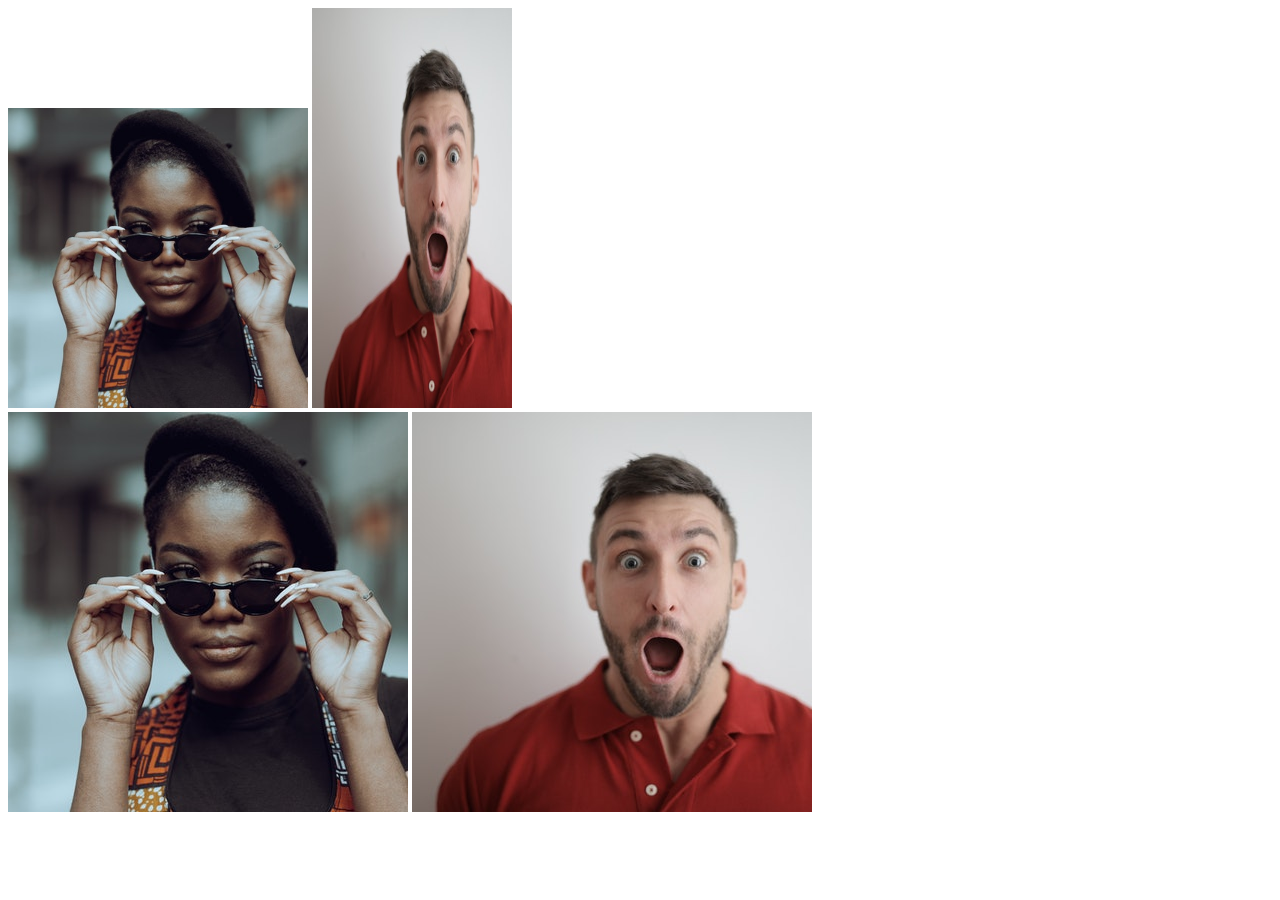
<file: 04-chaining-selectors/index.html>
<!DOCTYPE html>
<html lang="en">
  <head>
    <meta charset="UTF-8">
    <meta http-equiv="X-UA-Compatible" content="IE=edge">
    <meta name="viewport" content="width=device-width, initial-scale=1.0">
    <title>Chaining Selectors</title>
    <link rel="stylesheet" href="style.css">
  </head>
  <body>
    <!-- Check image source path. Review Foundations lesson - Links and Images -->
    <!-- Use the classes BELOW this line -->
    <div>
      <img class="avatar proportioned" src="./images/pexels-katho-mutodo-8434791.jpg" alt="Woman with glasses">
      <img class="avatar distorted" src="./images/pexels-andrea-piacquadio-3777931.jpg" alt="Man with surprised expression">
    </div>
    <!-- Use the classes ABOVE this line -->
    <div>
      <img class="original proportioned" src="./images/pexels-katho-mutodo-8434791.jpg" alt="Woman with glasses">
      <img class="original distorted" src="./images/pexels-andrea-piacquadio-3777931.jpg" alt="Man with surprised expression">
    </div>
  </body>
</html>
</file>
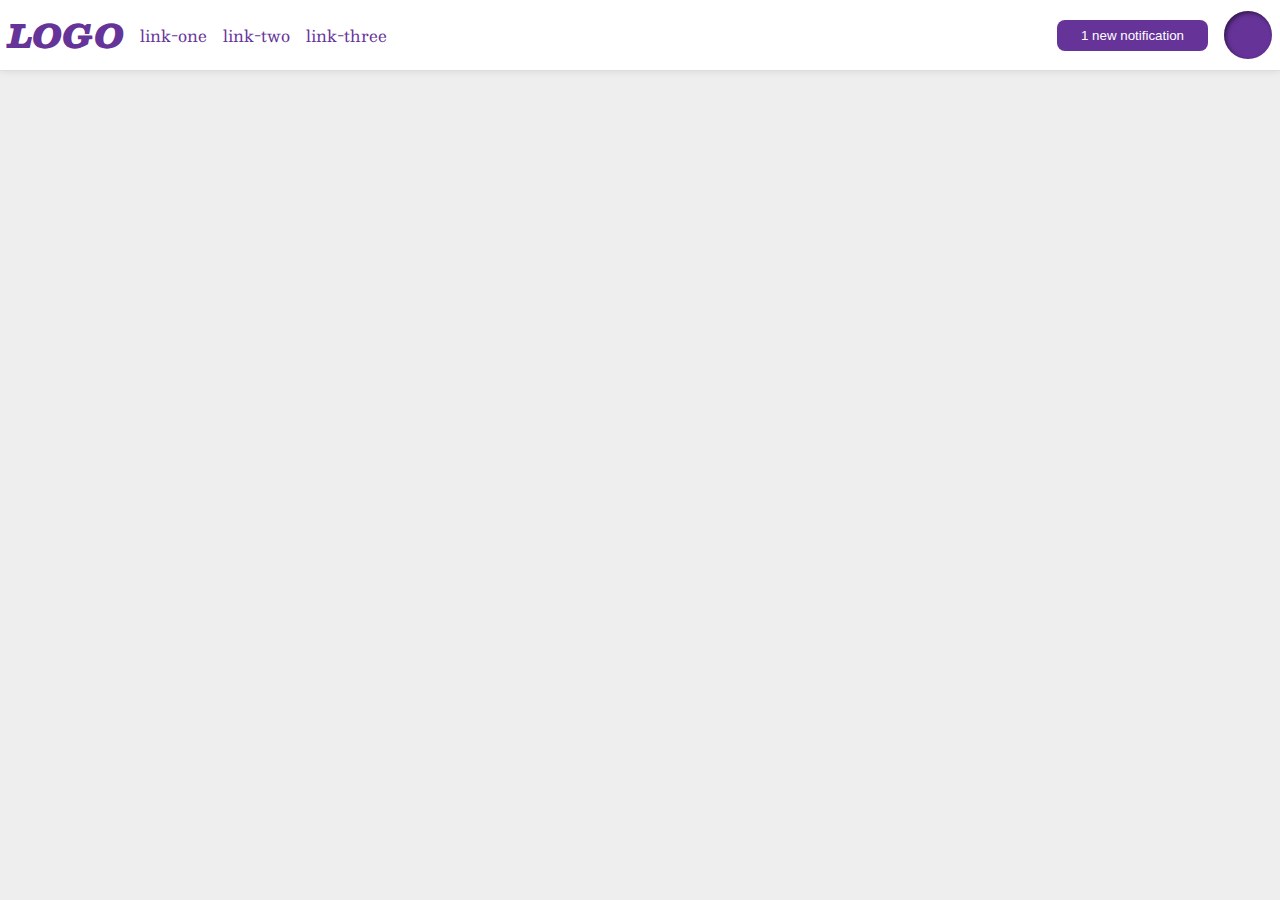
<file: flex/03-flex-header-2/index.html>
<!DOCTYPE html>
<html lang="en">
  <head>
    <meta charset="UTF-8">
    <meta http-equiv="X-UA-Compatible" content="IE=edge">
    <meta name="viewport" content="width=device-width, initial-scale=1.0">
    <title>Flex Header 2</title>
    <link rel="stylesheet" href="style.css">
  </head>
  <body>
    <div class="header">
      <div class="left">
        <div class="logo">
          LOGO
        </div>
        <ul class="links">
          <li><a href="https://google.com">link-one</a></li>
          <li><a href="https://google.com">link-two</a></li>
          <li><a href="https://google.com">link-three</a></li>
        </ul>
      </div>
      <div class="right">
        <button class="notifications">
          1 new notification
        </button>
        <div class="profile-image"></div>
      </div>
    </div>
  </body>
</html>
</file>
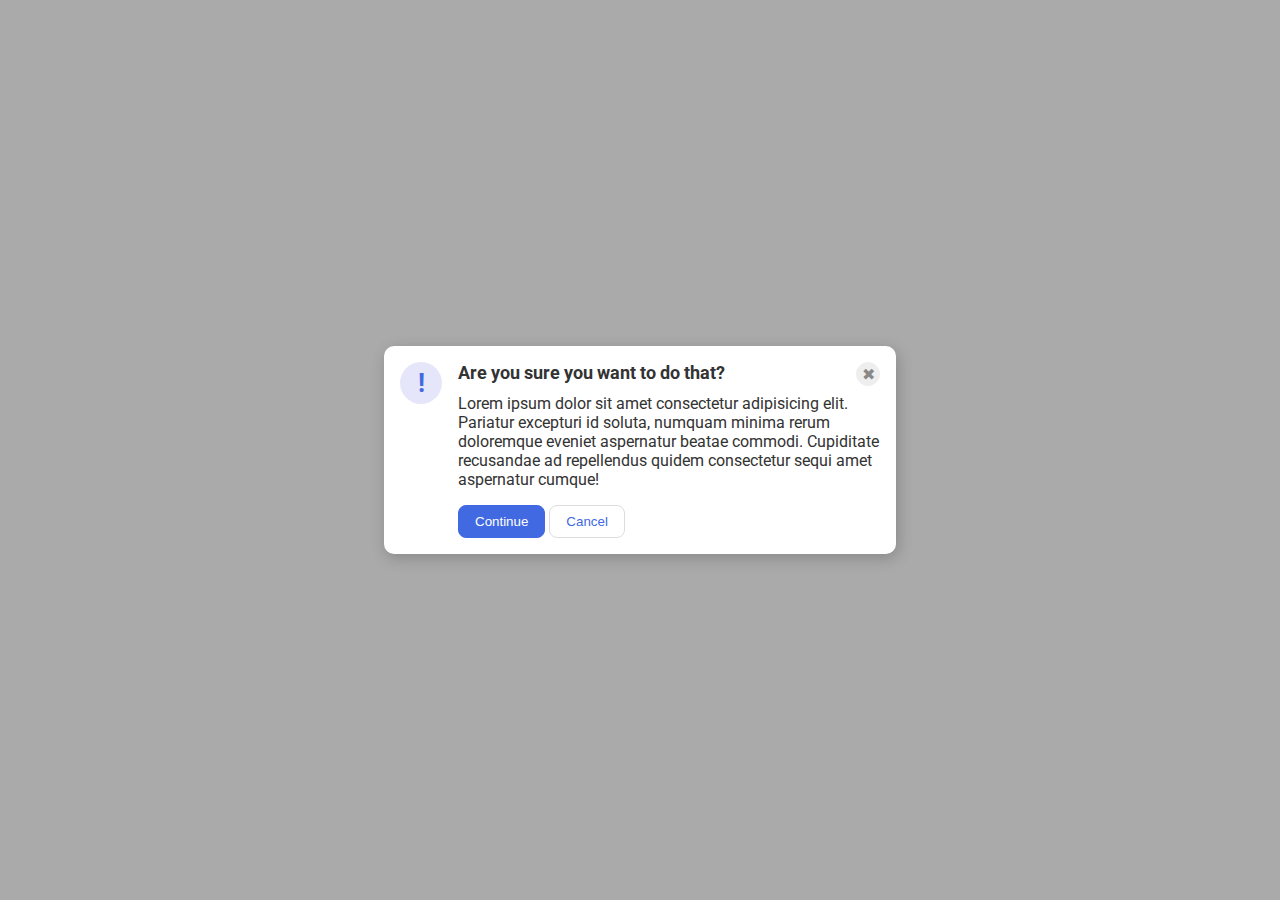
<file: flex/05-flex-modal/index.html>
<!DOCTYPE html>
<html lang="en">
  <head>
    <meta charset="UTF-8">
    <meta http-equiv="X-UA-Compatible" content="IE=edge">
    <meta name="viewport" content="width=device-width, initial-scale=1.0">
    <link rel="stylesheet" href="style.css">
    <title>Modal</title>
  </head>
  <body>
    <div class="modal">
        <div class="icon">!</div>
        <div class="container">
        <div class="header">Are you sure you want to do that?<button class="close-button">✖</button></div>  
        <div class="text">Lorem ipsum dolor sit amet consectetur adipisicing elit. Pariatur excepturi id soluta, numquam minima rerum doloremque eveniet aspernatur beatae commodi. Cupiditate recusandae ad repellendus quidem consectetur sequi amet aspernatur cumque!</div>
        <button class="continue">Continue</button>
        <button class="cancel">Cancel</button>
      </div> 
    </div>
  </body>
</html>
</file>
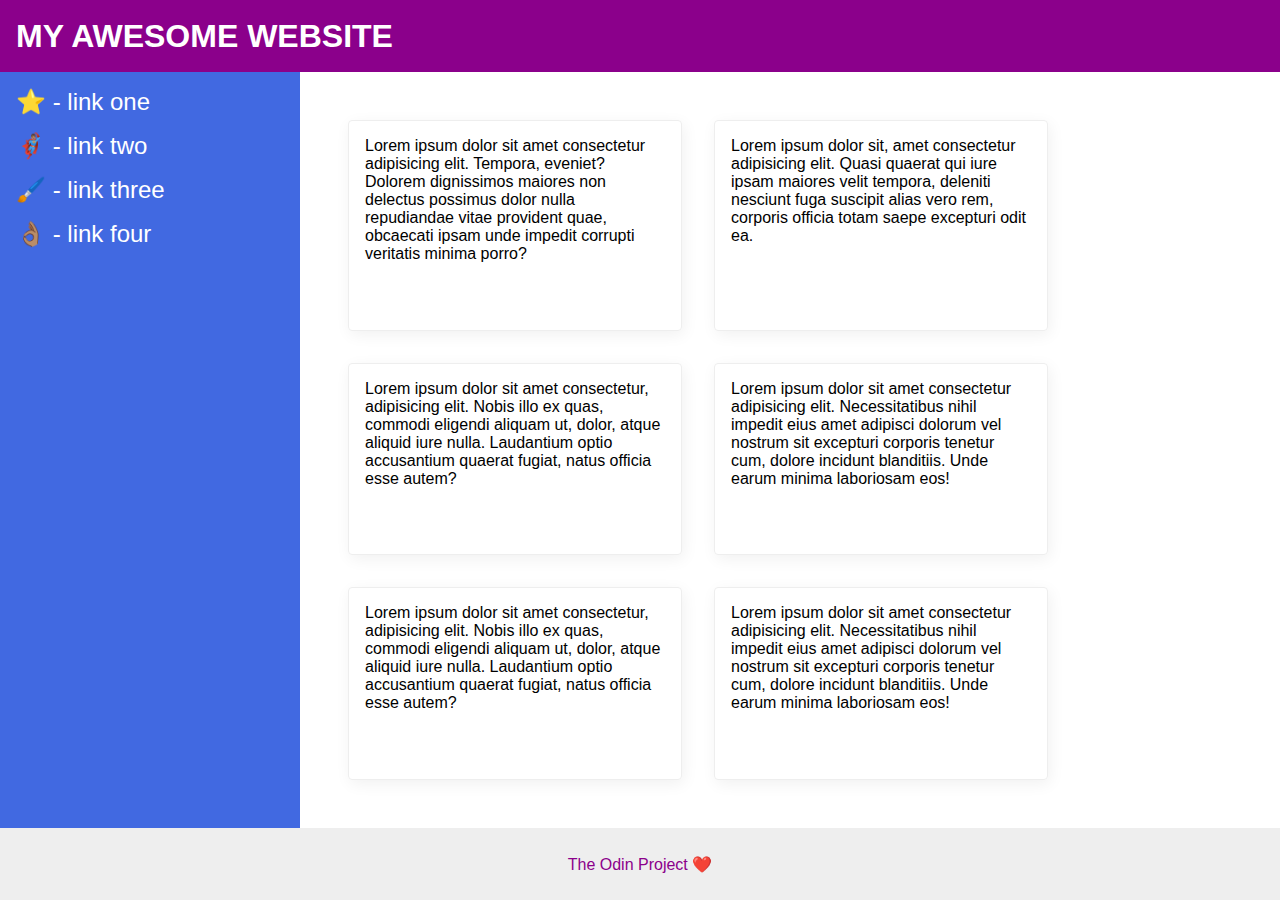
<file: flex/07-flex-layout-2/index.html>
<!DOCTYPE html>
<html lang="en">
  <head>
    <meta charset="UTF-8">
    <meta http-equiv="X-UA-Compatible" content="IE=edge">
    <meta name="viewport" content="width=device-width, initial-scale=1.0">
    <title>The Holy Grail</title>
    <link rel="stylesheet" href="style.css">
  </head>
  <body>
    <div class="header">
      MY AWESOME WEBSITE
    </div>
    
  <div class="body">
    <div class="sidebar">
      <ul>
        <li><a href="#">⭐ - link one</a></li>
        <li><a href="#">🦸🏽‍♂️ - link two</a></li>
        <li><a href="#">🖌️ - link three</a></li>
        <li><a href="#">👌🏽 - link four</a></li>
      </ul>
    </div>

    <div class="cards-container">
      <div class="card">Lorem ipsum dolor sit amet consectetur adipisicing elit. Tempora, eveniet? Dolorem dignissimos maiores non delectus possimus dolor nulla repudiandae vitae provident quae, obcaecati ipsam unde impedit corrupti veritatis minima porro?</div>
      <div class="card">Lorem ipsum dolor sit, amet consectetur adipisicing elit. Quasi quaerat qui iure ipsam maiores velit tempora, deleniti nesciunt fuga suscipit alias vero rem, corporis officia totam saepe excepturi odit ea.</div>
      <div class="card">Lorem ipsum dolor sit amet consectetur, adipisicing elit. Nobis illo ex quas, commodi eligendi aliquam ut, dolor, atque aliquid iure nulla. Laudantium optio accusantium quaerat fugiat, natus officia esse autem?</div>
      <div class="card">Lorem ipsum dolor sit amet consectetur adipisicing elit. Necessitatibus nihil impedit eius amet adipisci dolorum vel nostrum sit excepturi corporis tenetur cum, dolore incidunt blanditiis. Unde earum minima laboriosam eos!</div>
      <div class="card">Lorem ipsum dolor sit amet consectetur, adipisicing elit. Nobis illo ex quas, commodi eligendi aliquam ut, dolor, atque aliquid iure nulla. Laudantium optio accusantium quaerat fugiat, natus officia esse autem?</div>
      <div class="card">Lorem ipsum dolor sit amet consectetur adipisicing elit. Necessitatibus nihil impedit eius amet adipisci dolorum vel nostrum sit excepturi corporis tenetur cum, dolore incidunt blanditiis. Unde earum minima laboriosam eos!</div>
    </div>
  </div>

    <div class="footer">
      The Odin Project ❤️
    </div>
  </body>
</html>
</file>
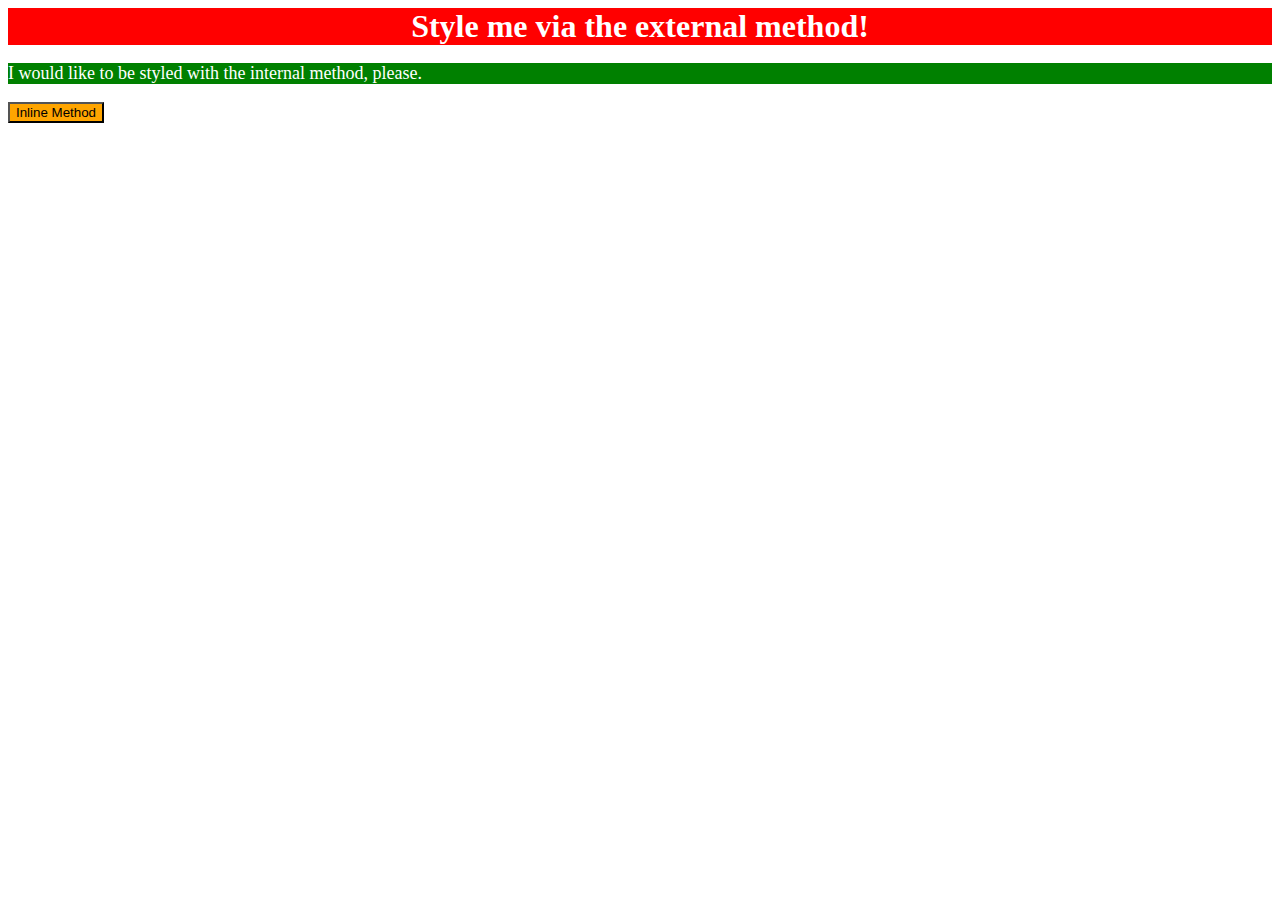
<file: foundations/01-css-methods/index.html>
<!DOCTYPE html>
<html lang="en">
  <head>
    <meta charset="UTF-8">
    <meta http-equiv="X-UA-Compatible" content="IE=edge">
    <meta name="viewport" content="width=device-width, initial-scale=1.0">
    <link rel="stylesheet" href="styles.css">
    <title>Methods for Adding CSS</title>
  </head>
  <body>
    <div>Style me via the external method!</div>
    <p>I would like to be styled with the internal method, please.</p>
    <style>
      p {
        background-color: green;
        color: white;
        font-size: 18px;
      }
    </style>
    
    <button style="background-color: orange; font-size: 18;">Inline Method</button>
  </body>
</html>
</file>
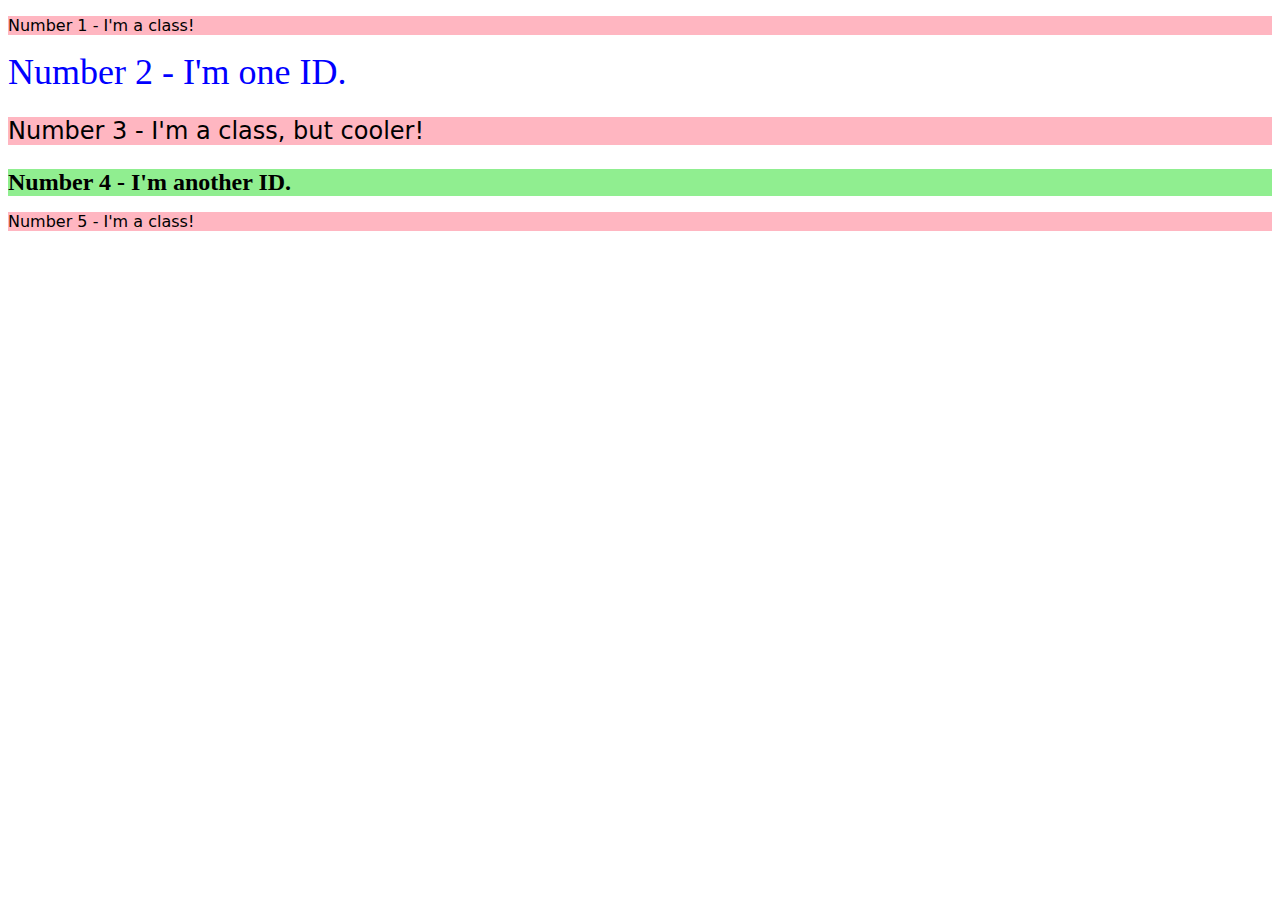
<file: foundations/02-class-id-selectors/index.html>
<!DOCTYPE html>
<html lang="en">
  <head>
    <meta charset="UTF-8">
    <meta http-equiv="X-UA-Compatible" content="IE=edge">
    <meta name="viewport" content="width=device-width, initial-scale=1.0">
    <title>Class and ID Selectors</title>
    <link rel="stylesheet" href="style.css">
  </head>
  <body>
    <p class="odd">Number 1 - I'm a class!</p>
    <div id="secondElement">Number 2 - I'm one ID.</div>
    <p class="odd fontSize">Number 3 - I'm a class, but cooler!</p>
    <div class="fontSize" id="fourth">Number 4 - I'm another ID.</div>
    <p class="odd">Number 5 - I'm a class!</p>
  </body>
</html>
</file>
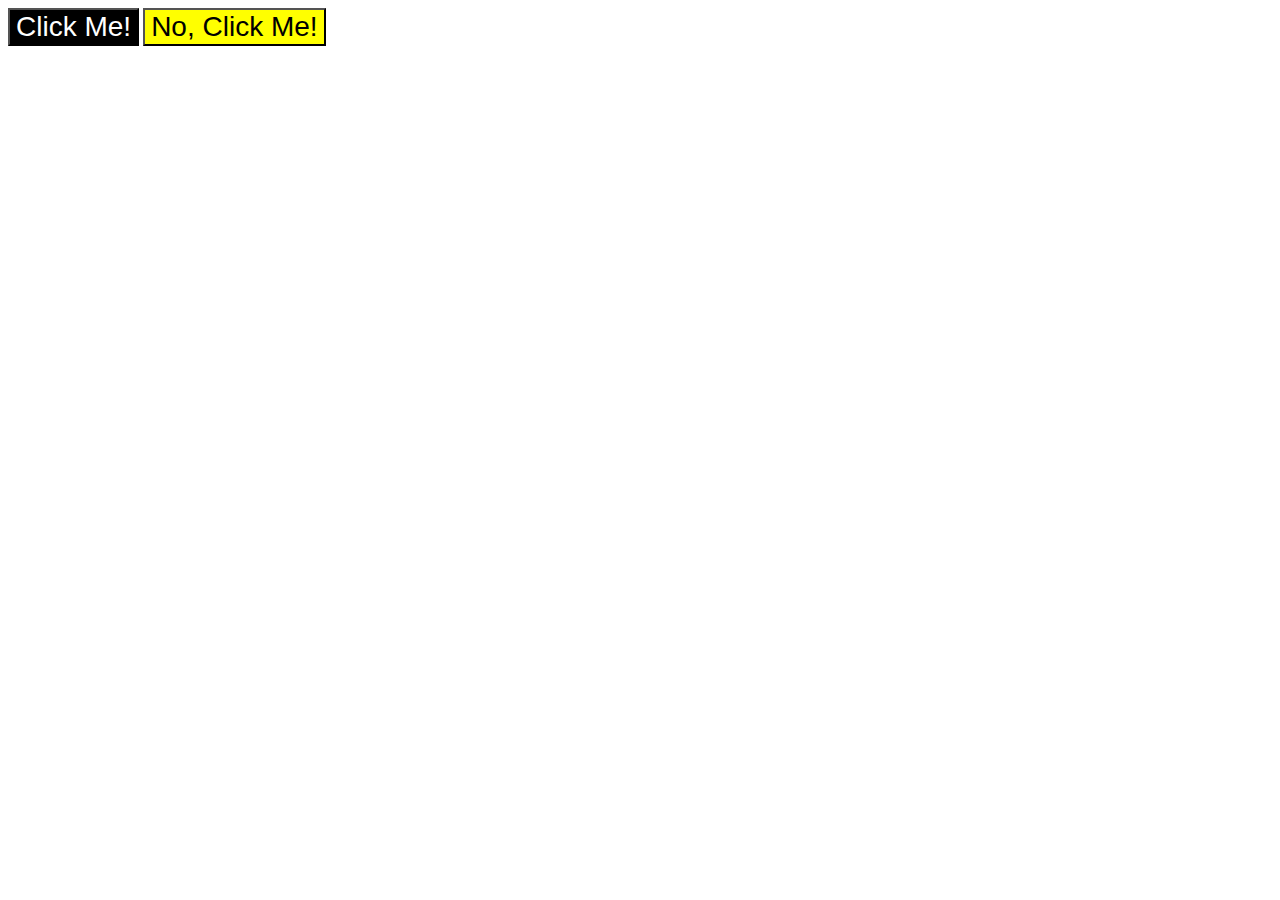
<file: foundations/03-grouping-selectors/index.html>
<!DOCTYPE html>
<html lang="en">
  <head>
    <meta charset="UTF-8">
    <meta http-equiv="X-UA-Compatible" content="IE=edge">
    <meta name="viewport" content="width=device-width, initial-scale=1.0">
    <title>Grouping Selectors</title>
    <link rel="stylesheet" href="style.css">
  </head>
  <body>
    <button class="btn" id="btn1" >Click Me!</button>
    <button class="btn" id="btn2">No, Click Me!</button>
  </body>
</html>
</file>
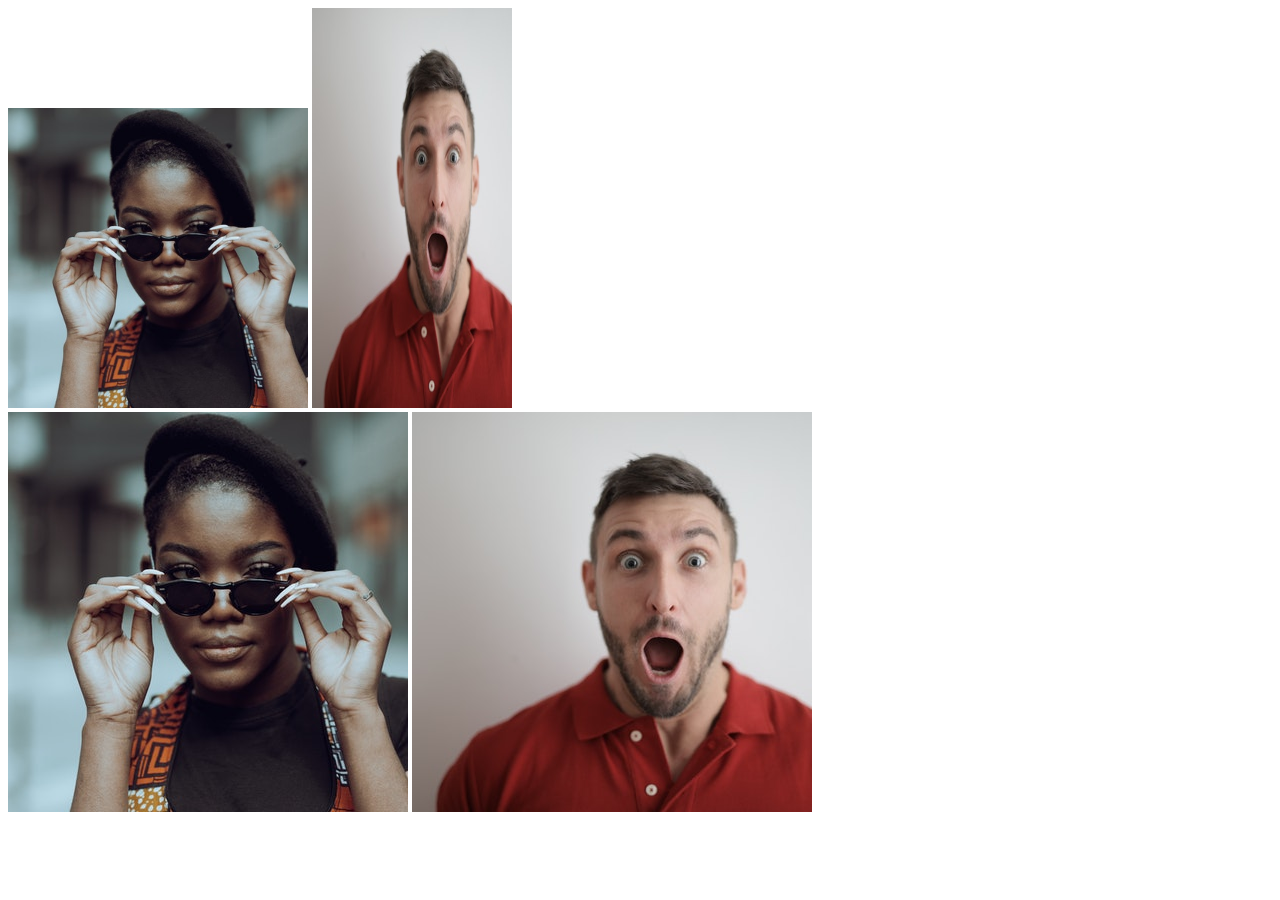
<file: 04-chaining-selectors/solution/solution.html>
<!DOCTYPE html>
<html lang="en">
  <head>
    <meta charset="UTF-8">
    <meta http-equiv="X-UA-Compatible" content="IE=edge">
    <meta name="viewport" content="width=device-width, initial-scale=1.0">
    <title>Chaining Selectors</title>
    <link rel="stylesheet" href="solution.css">
  </head>
  <body>
    <div>
      <img class="avatar proportioned" src="./images/pexels-katho-mutodo-8434791.jpg" alt="Woman with glasses">
      <img class="avatar distorted" src="./images/pexels-andrea-piacquadio-3777931.jpg" alt="Man with surprised expression">
    </div>
    <div>
      <img class="original proportioned" src="./images/pexels-katho-mutodo-8434791.jpg" alt="Woman with glasses">
      <img class="original distorted" src="./images/pexels-andrea-piacquadio-3777931.jpg" alt="Man with surprised expression">
    </div>
  </body>
</html>
</file>
<file: 04-chaining-selectors/style.css>
/* Add CSS Styling */
.avatar.proportioned {
    width: 300px;
    height: auto;
}

.avatar.distorted {
    width: 200px;
    height: 400px;
}
</file>
<file: flex/03-flex-header-2/style.css>
/* this is some magical font-importing.  
you'll learn about it later. */
@import url('https://fonts.googleapis.com/css2?family=Besley:ital,wght@0,400;1,900&display=swap');

body {
  margin: 0;
  background: #eee;
  font-family: Besley, serif;
}

.header {
  background: white;
  border-bottom: 1px solid #ddd;
  box-shadow: 0 0 8px rgba(0, 0, 0, .1);
}

.profile-image {
  background: rebeccapurple;
  box-shadow: inset 2px 2px 4px rgba(0, 0, 0, .5);
  border-radius: 50%;
  width: 48px;
  height: 48px;
}

.logo {
  color: rebeccapurple;
  font-size: 32px;
  font-weight: 900;
  font-style: italic;
}

button {
  border: none;
  border-radius: 8px;
  background: rebeccapurple;
  color: white;
  padding: 8px 24px;
}

a {
  /* this removes the line under our links */
  text-decoration: none;
  color: rebeccapurple;
}

ul {
  list-style-type: none;
}

/* SOLUTION */

.header {
  display: flex;
  justify-content: space-between;
  padding: 8px;
}

ul {
  display: flex;
  margin: 0;
  padding: 0;
  gap: 16px;
}

.left,
.right {
  display: flex;
  align-items: center;
  gap: 16px;
}
</file>
<file: flex/05-flex-modal/style.css>
@import url('https://fonts.googleapis.com/css2?family=Roboto:wght@400;700&display=swap');

html, body {
  height: 100%;
}

body {
  font-family: Roboto, sans-serif;
  margin: 0;
  background: #aaa;
  color: #333;
  /* I'll give you this one for free lol */
  display: flex;
  align-items: center;
  justify-content: center;
}

.modal {
  background: white;
  width: 480px;
  border-radius: 10px;
  box-shadow: 2px 4px 16px rgba(0,0,0,.2);
}

.icon {
  color: royalblue;
  font-size: 26px;
  font-weight: 700;
  background: lavender;
  width: 42px;
  height: 42px;
  border-radius: 50%;
  display: flex;
  align-items: center;
  justify-content: center;
}

.close-button {
  background: #eee;
  border-radius: 50%;
  color: #888;
  font-weight: 400;
  font-size: 16px;
  height: 24px;
  width: 24px;
  display: flex;
  align-items: center;
  justify-content: center;
  border: 1px solid #eee;
  padding: 0;
}

button {
  cursor: pointer;
  padding: 8px 16px;
  border-radius: 8px;
}

button.continue {
  background: royalblue;
  border: 1px solid royalblue;
  color: white;
}

button.cancel {
  background: white;
  border: 1px solid #ddd;
  color: royalblue;
}

/* ATTEMPT */

.modal {
  display: flex;
  gap: 16px;
  padding: 16px;
}

.header {
  display: flex;
  justify-content: space-between;
  font-weight: 700;
  font-size: 18px;
  margin-bottom: 8px;}

.icon { 
  flex-shrink: 0;
}

.text {
  margin-bottom: 16px;
}
</file>
<file: flex/07-flex-layout-2/style.css>
body {
  font-family: -apple-system, BlinkMacSystemFont, 'Segoe UI', Roboto, Oxygen, Ubuntu, Cantarell, 'Open Sans', 'Helvetica Neue', sans-serif;
  margin: 0;
  min-height: 100vh;
}

.header {
  height: 72px;
  background: darkmagenta;
  color: white;
}

.footer {
  height: 72px;
  background: #eee;
  color: darkmagenta;
}

.sidebar {
  width: 300px;
  background: royalblue;
  box-sizing: border-box;
}

.card {
  border: 1px solid #eee;
  box-shadow: 2px 4px 16px rgba(0,0,0,.06);
  border-radius: 4px;
}

/*Solution*/

body {
  display: flex;
  flex-direction: column;
}

.header {
  font-weight: 900;
  font-size: 32px;
  display: flex;
  align-items: center;
  padding: 0 16px;
}

.body {
  display: flex;
  flex: 1;
}

.sidebar {
  flex-shrink: 0;
  padding: 16px;
}

a {
  text-decoration: none;
  color: white;
  font-size: 24px;
  
}

ul {
  list-style-type: none;
  margin: 0;
  padding: 0;
}

li {
  margin-bottom: 16px;
}

.cards-container {
  display: flex;
  flex-wrap: wrap;
  gap: 32px;
  padding:  48px;
}

.card {
  padding: 16px;
  width: 300px;
}

.footer {
  display: flex;
  align-items: center;
  justify-content: center;
  margin-top: auto;
}
</file>
<file: foundations/01-css-methods/styles.css>
div {
    background-color: red;
    color: white;
    font-size: 32px;
    text-align: center;
    font-weight: 700;
}
</file>
<file: foundations/02-class-id-selectors/style.css>
.odd {
    background-color: lightpink;
    font-family: "Verdana", "DejaVu Sans", "sans-serif";
}

#secondElement {
    color: blue;
    font-size: 36px;
}

#thirdElement { 
    font-size: 24px;
}

#fourth {
    background-color: lightgreen;
    font-weight: bold;
}

.fontSize {
    font-size: 24px;
}
</file>
<file: foundations/03-grouping-selectors/style.css>
#btn1 {
    background-color: black;
    color: white;
}

#btn2 {
    background-color: yellow;
}

.btn {
    font-family: Helvetica, "Times New Roman", sans-serif;
    font-size: 28px;
}
</file>
<file: 04-chaining-selectors/solution/solution.css>
.avatar.proportioned {
  height: auto;
  width: 300px;
}

.avatar.distorted {
  height: 400px;
  width: 200px;
}
</file>
